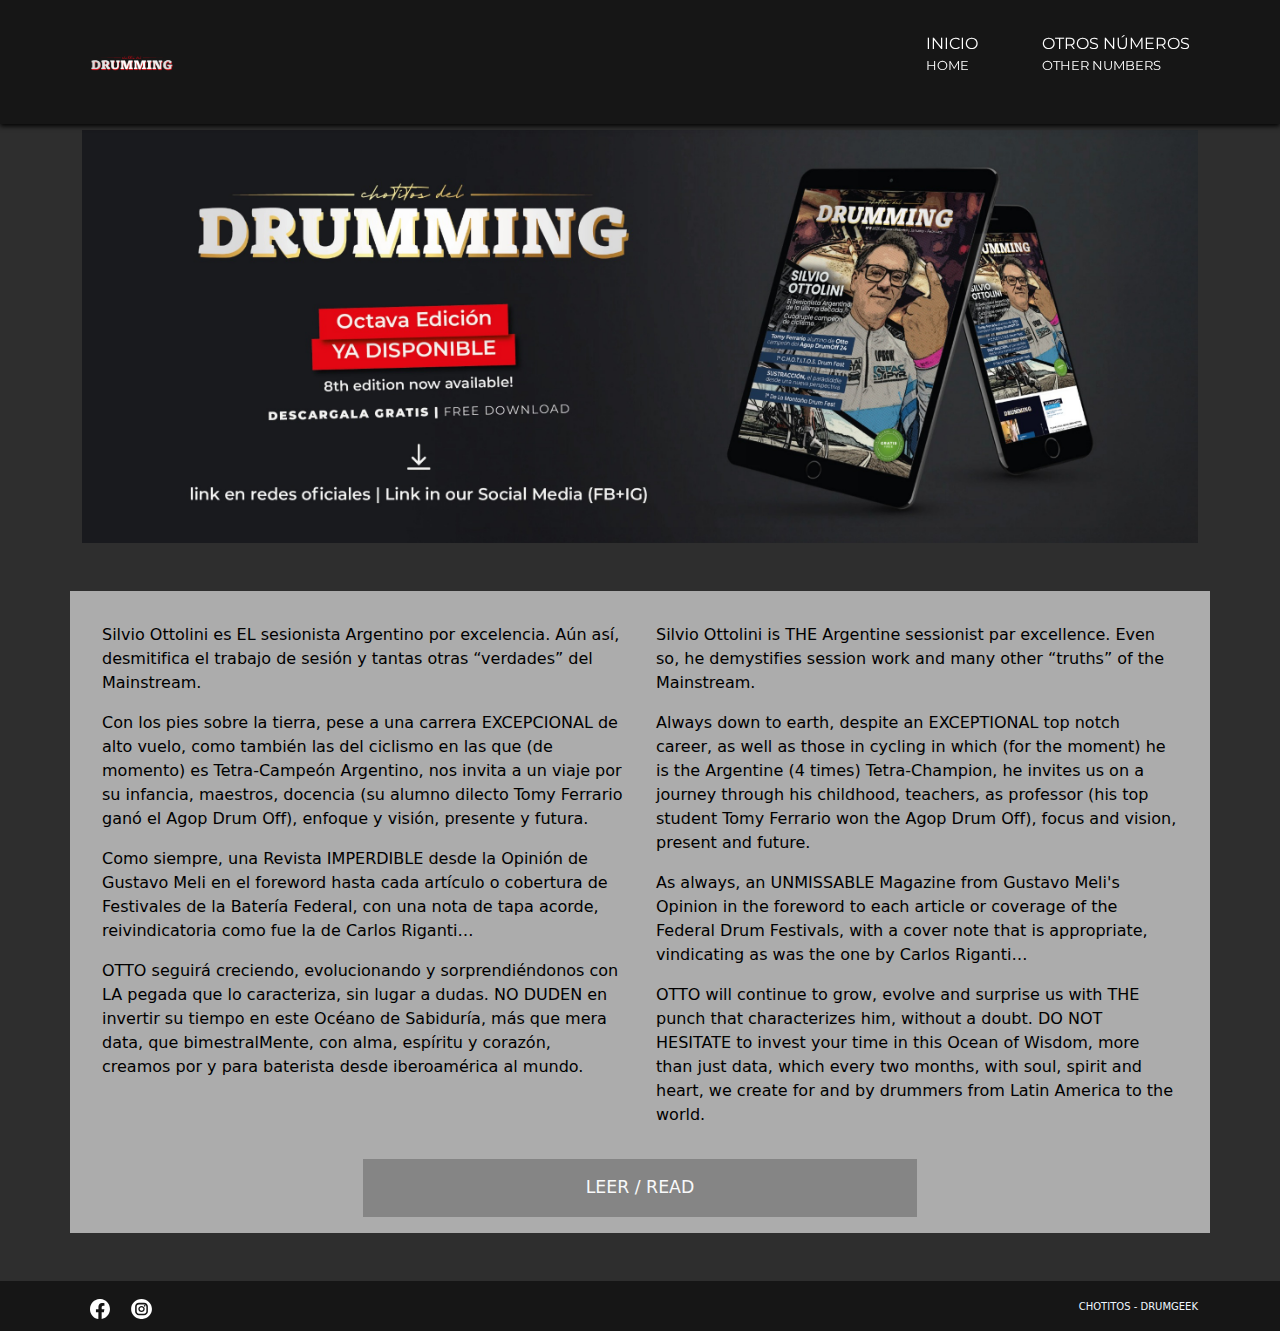
<file: index.html>
<!DOCTYPE html>
<html lang="es">

<!-- Web escrita con Boostrap v5.3 -->

<head>

    <meta charset="UTF-8">
    <meta http-equiv="X-UA-Compatible" content="IE=edge">
    <meta name="viewport" content="width=device-width, initial-scale=1">
    <meta name="author" content="Renso Dantagnan">
    <meta name="description" content="Página principal Chtitos">

    <!-- Favicons -->

    <link rel="icon" type="image/png" href="img/favicon/favicon-96x96.png" sizes="96x96" />
    <link rel="icon" type="image/svg+xml" href="img/favicon/favicon.svg" />
    <link rel="shortcut icon" href="img/favicon/favicon.ico" />
    <link rel="apple-touch-icon" sizes="180x180" href="img/favicon/apple-touch-icon.png" />
    <link rel="manifest" href="img/favicon/site.webmanifest" />

    <!-- ESTILOS -->

    <link href="css/normalize.css" rel="stylesheet">
    <link href="css/bootstrap.min.css" rel="stylesheet">
    <link href="css/estilos.css" rel="stylesheet">

    <!-- TIPOGRAFIA -->

    <link rel="preconnect" href="https://fonts.googleapis.com">
    <link rel="preconnect" href="https://fonts.gstatic.com" crossorigin>
    <link
        href="https://fonts.googleapis.com/css2?family=Montserrat:ital,wght@0,100..900;1,100..900&family=Nunito:ital,wght@0,200..1000;1,200..1000&family=Zain:ital,wght@0,200;0,300;0,400;0,700;0,800;0,900;1,300;1,400&display=swap"
        rel="stylesheet">

    <!-- TITULO -->

    <title>DRUMMING - First Bilingual Free Drum Magazine</title>

</head>


<body>

    <!-- barra de navegacion -->

    <nav class="navbar navbar-expand-lg container-fluid sombra-nav montserrat">
        <div class="container py-4">
            <a class="navbar-brand" href="index.html"><img src="img/drumminglogo.png" class="logo" alt="inicio"></a>
            <button class="navbar-toggler" type="button" data-bs-toggle="collapse" data-bs-target="#navbarNav"
                aria-controls="navbarNav" aria-expanded="false" aria-label="Toggle navigation">

                <span class="navbar-toggler-icon menuhamb"></span>
            </button>
            <div class="collapse navbar-collapse justify-content-end" id="navbarNav">
                <ul class="navbar-nav links-nav">
                    <li class="nav-item me-5">
                        <a class="nav-link text-white" aria-current="page" href="index.html">
                            <p class="mb-0">INICIO</p>
                            <p style="font-size: small; margin-top: 0;">HOME</p>
                        </a>
                    </li>
                    <li class="nav-item">
                        <a class="nav-link text-white" aria-current="page" href="numeros.html">
                            <p class="mb-0">OTROS NÚMEROS</p>
                            <p style="font-size: small; margin-top: 0;">OTHER NUMBERS</p>
                        </a>
                    </li>

                </ul>
            </div>
        </div>
    </nav>


    <!-- contenido -->

    <main class="container margennav">

        <!-- logo y presentacion -->


        <header>
            <a target="_blank" href="revistas/08_Silvio Ottolini_Enero_2025.pdf">
                <img src="img/banner.jpg" class="img-fluid mx-auto mb-5" alt="logo">
            </a>
        </header>

        <!-- seccion nota de tapa -->

        <section class="row row-cols-1 row-cols-md-2 p-3 negro" style="background-color: rgb(172, 172, 172);">

            <div class="col p-3" style="font-weight: 400;">
                <p>Silvio Ottolini es EL sesionista Argentino por excelencia.
                    Aún así, desmitifica el trabajo de sesión y tantas otras “verdades” del Mainstream.</p>
                <p>Con los pies sobre la tierra, pese a una carrera EXCEPCIONAL de alto vuelo, como también las del
                    ciclismo en las que (de momento)
                    es Tetra-Campeón Argentino, nos invita a un viaje por su infancia, maestros, docencia (su alumno
                    dilecto Tomy Ferrario ganó el Agop Drum Off),
                    enfoque y visión, presente y futura.</p>
                <p>Como siempre, una Revista IMPERDIBLE desde la Opinión de Gustavo Meli en el foreword hasta cada
                    artículo o cobertura de Festivales de la Batería Federal,
                    con una nota de tapa acorde, reivindicatoria como fue la de Carlos Riganti…</p>
                <p>OTTO seguirá creciendo, evolucionando y sorprendiéndonos con LA pegada que lo caracteriza, sin lugar
                    a dudas. NO DUDEN en invertir su tiempo en este Océano de Sabiduría, más que mera data, que
                    bimestralMente, con alma, espíritu y corazón,
                    creamos por y para baterista desde iberoamérica al mundo.</p>
            </div>

            <div class="col p-3" style="font-weight: 400;">
                <p>Silvio Ottolini is THE Argentine sessionist par excellence. Even so, he demystifies session work and
                    many other “truths” of the Mainstream.</p>

                <p>Always down to earth, despite an EXCEPTIONAL top notch career, as well as those in cycling in which
                    (for the moment) he is the Argentine (4 times) Tetra-Champion, he invites us on a journey through
                    his childhood, teachers, as professor (his top student Tomy Ferrario won the Agop Drum Off), focus
                    and vision, present and future.</p>

                <p>As always, an UNMISSABLE Magazine from Gustavo Meli's Opinion in the foreword to each article or
                    coverage of the Federal Drum Festivals, with a cover note that is appropriate, vindicating as was
                    the one by Carlos Riganti…</p>

                <p>OTTO will continue to grow, evolve and surprise us with THE punch that characterizes him, without a
                    doubt. DO NOT HESITATE to invest your time in this Ocean of Wisdom, more than just data, which every
                    two months, with soul, spirit and heart, we create for and by drummers from Latin America to the
                    world.</p>

            </div>

            <!-- CTA -->

            <a target="_blank" class="text-light boton p-3 d-block mx-auto text-center botonheader"
                href="revistas/08_Silvio Ottolini_Enero_2025.pdf">LEER / READ</a>

        </section>

    </main>

    <!-- Fin contenido -->

    <footer class="container-fluid d-flex justify-content-center align-items-center mt-5">
        <div class="container d-flex align-items-center justify-content-between">
            <div class="w-auto gap-2 footerlogos">
                <a href="https://www.facebook.com/drummingmagazine" target="_blank"><img class="mx-2 h-100 w-auto"
                        src="img/Face-footer.svg" alt="Face"></a>
                <a href="https://www.instagram.com/drummingmagazine/" target="_blank"><img class="mx-2 h-100 w-auto"
                        src="img/IG-footer.svg" alt="Instagram"></a>
            </div>
            <p>CHOTITOS - DRUMGEEK</p>
        </div>
    </footer>

    <!-- JS -->

    <script src="js/bootstrap.bundle.min.js"></script>

</body>

</html>
</file>
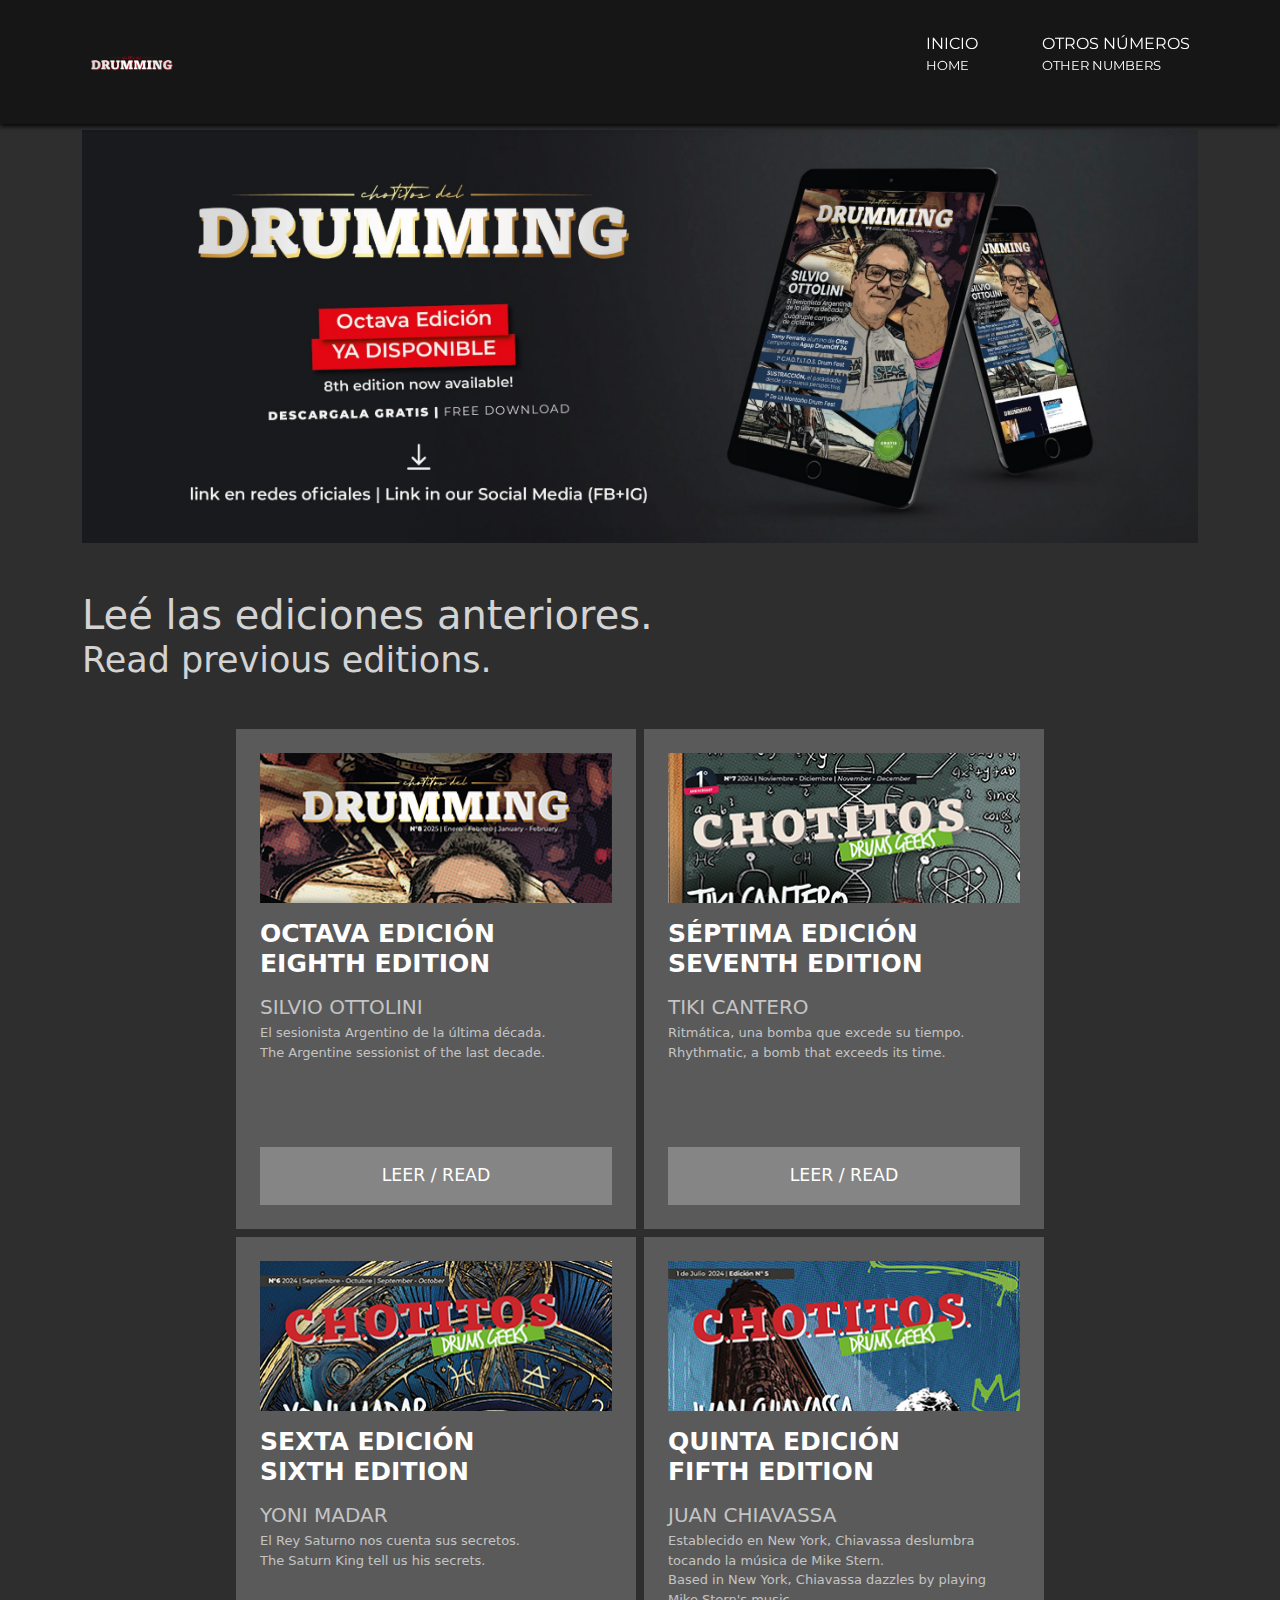
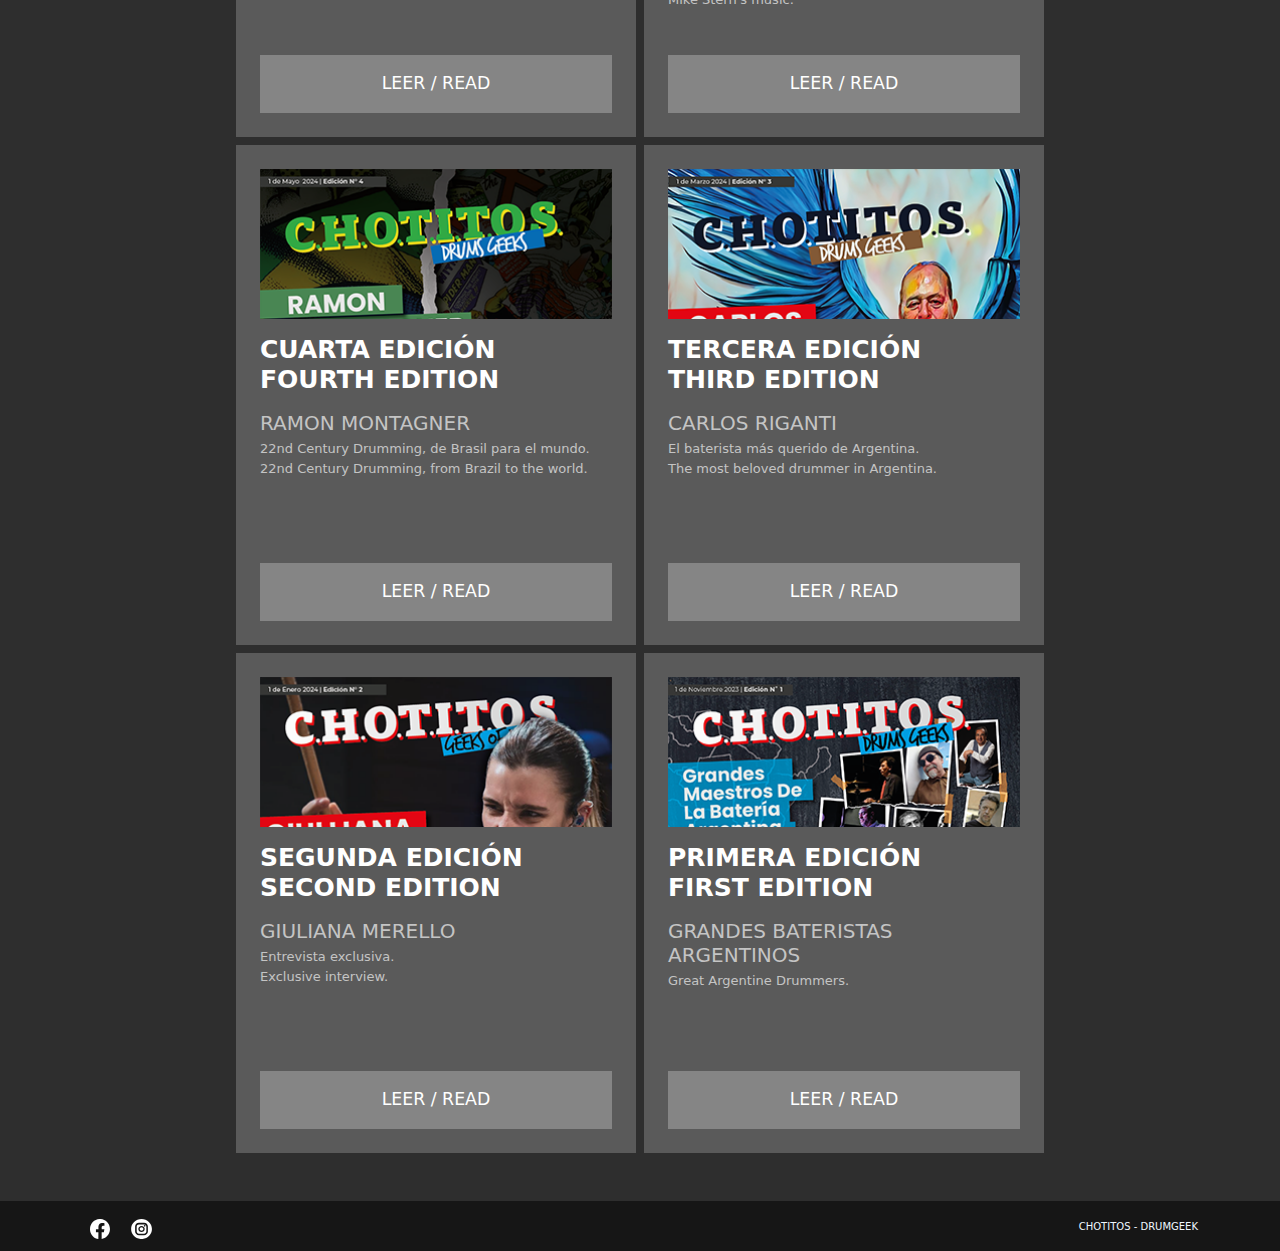
<file: numeros.html>
<!DOCTYPE html>
<html lang="es">

<!-- Web escrita con Boostrap v5.3 -->

<head>

    <meta charset="UTF-8">
    <meta http-equiv="X-UA-Compatible" content="IE=edge">
    <meta name="viewport" content="width=device-width, initial-scale=1">
    <meta name="author" content="Renso Dantagnan">
    <meta name="description" content="Página principal Chtitos">

    <!-- Favicons -->

    <link rel="icon" type="image/png" href="img/favicon/favicon-96x96.png" sizes="96x96" />
    <link rel="icon" type="image/svg+xml" href="img/favicon/favicon.svg" />
    <link rel="shortcut icon" href="img/favicon/favicon.ico" />
    <link rel="apple-touch-icon" sizes="180x180" href="img/favicon/apple-touch-icon.png" />
    <link rel="manifest" href="img/favicon/site.webmanifest" />

    <!-- ESTILOS -->

    <link href="css/normalize.css" rel="stylesheet">
    <link href="css/bootstrap.min.css" rel="stylesheet">
    <link href="css/estilos.css" rel="stylesheet">

    <!-- TIPOGRAFIA -->

    <link rel="preconnect" href="https://fonts.googleapis.com">
    <link rel="preconnect" href="https://fonts.gstatic.com" crossorigin>
    <link
        href="https://fonts.googleapis.com/css2?family=Montserrat:ital,wght@0,100..900;1,100..900&family=Nunito:ital,wght@0,200..1000;1,200..1000&family=Zain:ital,wght@0,200;0,300;0,400;0,700;0,800;0,900;1,300;1,400&display=swap"
        rel="stylesheet">

    <!-- TITULO -->

    <title>DRUMMING - First Bilingual Free Drum Magazine</title>

</head>


<body>

    <!-- barra de navegacion -->

    <nav class="navbar navbar-expand-lg container-fluid sombra-nav montserrat">
        <div class="container py-4">
            <a class="navbar-brand" href="index.html"><img src="img/drumminglogo.png" class="logo" alt="inicio"></a>
            <button class="navbar-toggler" type="button" data-bs-toggle="collapse" data-bs-target="#navbarNav"
                aria-controls="navbarNav" aria-expanded="false" aria-label="Toggle navigation">

                <span class="navbar-toggler-icon menuhamb"></span>
            </button>
            <div class="collapse navbar-collapse justify-content-end" id="navbarNav">
                <ul class="navbar-nav links-nav">
                    <li class="nav-item me-5">
                        <a class="nav-link text-white" aria-current="page" href="index.html">
                            <p class="mb-0">INICIO</p>
                            <p style="font-size: small; margin-top: 0;">HOME</p>
                        </a>
                    </li>
                    <li class="nav-item">
                        <a class="nav-link text-white" aria-current="page" href="numeros.html">
                            <p class="mb-0">OTROS NÚMEROS</p>
                            <p style="font-size: small; margin-top: 0;">OTHER NUMBERS</p>
                        </a>
                    </li>

                </ul>
            </div>
        </div>
    </nav>

    <!-- contenido -->

    <main class="container margennav">

        <!-- logo y presentacion -->

        <header>

            <a target="_blank" href="revistas/08_Silvio Ottolini_Enero_2025.pdf">
                <img src="img/banner.jpg" class="img-fluid mx-auto mb-5" alt="logo">
            </a>


        </header>

        <!-- seccion numeros anteriores -->

        <section>

            <H1 class="mb-0" style="color: rgb(211, 211, 211);" class="mb-5">Leé las ediciones anteriores.</H1>
            <H1 style="color: rgb(211, 211, 211); font-weight: 200; font-size: 35px;" class="mb-5">Read previous
                editions.</H1>

            <div class="d-flex row justify-content-center gap-2 row-cols-2 row-cols-md-3 row-cols-lg-4">

                <article class="col p-4 ediciones">
                    <div class="imgedic mb-3" style="background-image: url(img/thumb/8.png);"></div>
                    <h2 style="color: rgb(255, 255, 255);">OCTAVA EDICIÓN <br> EIGHTH EDITION</h2>
                    <h3 class="mt-2 mb-0">SILVIO OTTOLINI</h3>
                    <p class="mt-1 mb-3" style="color: #c4c4c4; margin-bottom: auto;">El sesionista Argentino de la
                        última década.<br> The Argentine sessionist of the last decade.</p>
                    <a class="boton p-3" target="_blank" href="revistas/08_Silvio Ottolini_Enero_2025.pdf">LEER /
                        READ</a>
                </article>

                <article class="col p-4 ediciones">
                    <div class="imgedic mb-3" style="background-image: url(img/thumb/7.png);"></div>
                    <h2 style="color: rgb(255, 255, 255);">SÉPTIMA EDICIÓN <br> SEVENTH EDITION</h2>
                    <h3 class="mt-2 mb-0">TIKI CANTERO</h3>
                    <p class="mt-1 mb-3" style="color: #c4c4c4;">Ritmática, una bomba que excede su tiempo.<br>
                        Rhythmatic, a bomb that exceeds its time.</p>
                    <a class="boton p-3" target="_blank" href="revistas/07_TikiCantero_November_2024.pdf">LEER /
                        READ</a>
                </article>

                <article class="col p-4 ediciones">
                    <div class="imgedic mb-3" style="background-image: url(img/thumb/6.png);"></div>
                    <h2 style="color: rgb(255, 255, 255);">SEXTA EDICIÓN <br> SIXTH EDITION</h2>
                    <h3 class="mt-2 mb-0">YONI MADAR</h3>
                    <p class="mt-1 mb-3" style="color: #c4c4c4">El Rey Saturno nos cuenta sus secretos.<br> The Saturn
                        King tell us his secrets.</p>
                    <a class="boton p-3" target="_blank" href="revistas/06_Yoni_Madar_September_2024.pdf">LEER /
                        READ</a>
                </article>

                <article class="col p-4 ediciones">
                    <div class="imgedic mb-3" style="background-image: url(img/thumb/5.png);"></div>
                    <h2 style="color: rgb(255, 255, 255);">QUINTA EDICIÓN <br> FIFTH EDITION</h2>
                    <h3 class="mt-2 mb-0">JUAN CHIAVASSA</h3>
                    <p class="mt-1 mb-3" style="color: #c4c4c4">Establecido en New York, Chiavassa deslumbra tocando la
                        música de Mike Stern.<br> Based in New York, Chiavassa dazzles by playing Mike Stern's music.
                    </p>
                    <a class="boton p-3" target="_blank" href="revistas/05_Juan_Chiavassa_Julio_2024.pdf">LEER /
                        READ</a>
                </article>

                <article class="col p-4 ediciones">
                    <div class="imgedic mb-3" style="background-image: url(img/thumb/4.png);"></div>
                    <h2 style="color: rgb(255, 255, 255);">CUARTA EDICIÓN <br> FOURTH EDITION</h2>
                    <h3 class="mt-2 mb-0">RAMON MONTAGNER</h3>
                    <p class="mt-1 mb-3" style="color: #c4c4c4">22nd Century Drumming, de Brasil para el mundo.<br> 22nd
                        Century Drumming, from Brazil to the world.</p>
                    <a class="boton p-3" target="_blank" href="revistas/04_Ramón_Montagner_Mayo_2024.pdf">LEER /
                        READ</a>
                </article>

                <article class="col p-4 ediciones">
                    <div class="imgedic mb-3" style="background-image: url(img/thumb/3.png);"></div>
                    <h2 style="color: rgb(255, 255, 255);">TERCERA EDICIÓN <br> THIRD EDITION</h2>
                    <h3 class="mt-2 mb-0">CARLOS RIGANTI</h3>
                    <p class="mt-1 mb-3" style="color: #c4c4c4">El baterista más querido de Argentina.<br> The most
                        beloved drummer in Argentina.</p>
                    <a class="boton p-3" target="_blank" href="revistas/03_Carlos_Riganti_Marzo_24.pdf">LEER / READ</a>
                </article>

                <article class="col p-4 ediciones">
                    <div class="imgedic mb-3" style="background-image: url(img/thumb/2.png);"></div>
                    <h2 style="color: rgb(255, 255, 255);">SEGUNDA EDICIÓN <br> SECOND EDITION</h2>
                    <h3 class="mt-2 mb-0">GIULIANA MERELLO</h3>
                    <p class="mt-1 mb-3" style="color: #c4c4c4">Entrevista exclusiva.<br> Exclusive interview.</p>
                    <a class="boton p-3" target="_blank" href="revistas/02_Giulliana_Merello_Enero_2024.pdf">LEER /
                        READ</a>
                </article>

                <article class="col p-4 ediciones">
                    <div class="imgedic mb-3" style="background-image: url(img/thumb/1.png);"></div>
                    <h2 style="color: rgb(255, 255, 255);">PRIMERA EDICIÓN <br> FIRST EDITION</h2>
                    <h3 class="mt-2 mb-0">GRANDES BATERISTAS ARGENTINOS</h3>
                    <p class="mt-1 mb-3" style="color: #c4c4c4">Great Argentine Drummers.</p>
                    <a class="boton p-3" target="_blank" href="revistas/01_MAESTROS_BATERÍA_FEDERAL.pdf">LEER / READ</a>
                </article>

            </div>

        </section>

    </main>

    <!-- Fin contenido -->

    <footer class="container-fluid d-flex justify-content-center align-items-center mt-5">
        <div class="container d-flex align-items-center justify-content-between">
            <div class="w-auto gap-2 footerlogos">
                <a href="https://www.facebook.com/drummingmagazine" target="_blank"><img class="mx-2 h-100 w-auto"
                        src="img/Face-footer.svg" alt="Face"></a>
                <a href="https://www.instagram.com/drummingmagazine/" target="_blank"><img class="mx-2 h-100 w-auto"
                        src="img/IG-footer.svg" alt="Instagram"></a>
            </div>
            <p>CHOTITOS - DRUMGEEK</p>
        </div>
    </footer>

    <!-- JS -->

    <script src="js/bootstrap.bundle.min.js"></script>

</body>

</html>
</file>
<file: css/estilos.css>
*{
    margin: 0;
    padding: 0;
}

.montserrat{
    font-family: "Montserrat", serif;
    font-optical-sizing: auto;
    font-weight: weight;
    font-style: normal;
    color: #000000;
}

body{
    background-color: rgb(46, 46, 46);
}

.margennav{
    margin-top: 130px;
}

.negro{
    color: #000000;
}

.navbar{
    top: 0;
    position: fixed;
    padding: 0;
    z-index: 1000;
    background-color: rgb(22, 22, 22);
}

.navbar a:hover{
    color: #858585;
}

.nav-link:hover {
    color: #d12600 !important;
}

.logo{
    width: 100px;
}

.navbar-toggler:focus{
    box-shadow: none;
}

.sombra-nav{
    box-shadow: 0px 2px 5px 0px rgb(0, 0, 0)!important;
}

h1{
    font-size: 40px;
    color: #ffffff;
    font-weight: 500;
}

h2{
    font-size: 25px;
    color: #ffffff;
    font-weight: 600;
}

h3{
    font-size: 20px;
    color: #c4c4c4;
    font-weight: 500;
}

header:hover{
    scale: 101%;
    transition: 80ms;
}

.menuhamb{
    background-image: url("data:image/svg+xml,%3csvg xmlns='http://www.w3.org/2000/svg' viewBox='0 0 30 30'%3e%3cpath stroke='rgba%28255, 255, 255' stroke-linecap='round' stroke-miterlimit='10' stroke-width='2' d='M4 7h22M4 15h22M4 23h22'/%3e%3c/svg%3e");
}

.hero{
    padding: 30px;
    background-color: #ffffff;
    box-shadow: 2px 2px 10px #ffffff32;
    margin-top: 80px;
}

a{
    text-decoration: none;
    cursor: pointer;
}

.boton{
    margin-top: auto;
    color: #ffffff;
    font-size: 13pt;
    background-color: #858585;
    text-align: center;
}

.boton:hover{
    font-size: 13pt;
    background-color: #222222;
    border: none;
    transition: 80ms;
}

.botonheader{
    transition: 100ms;
}

.present{
    display: flex;
    flex-direction: column;
    justify-content: start;
}

.ediciones{
    display: flex;
    flex-direction: column;
    justify-content: start;
    background-color: #5a5a5a;
    min-width: 400px;
    height: 500px;
}

.ediciones p{
    color: #c4c4c4; 
    margin-bottom: auto;
    font-size: small;
}

.imgedic{
    background-repeat: no-repeat;
    background-size: cover;
    height: 150px;
}

.textoedic{
    background-color: rgba(141, 141, 141, 0.9);
}

.lista p {
    font-weight: 1000;
    font-size: 15px;
}

footer {
    height: 50px;
    position:static;
    bottom: 0;
    z-index: 1000;
    background-color: rgb(22, 22, 22);
}

footer p{
font-size: 10px;
color: aliceblue;
margin-bottom: 0;
}

.footerlogos{
    height: 20px;
}
</file>
